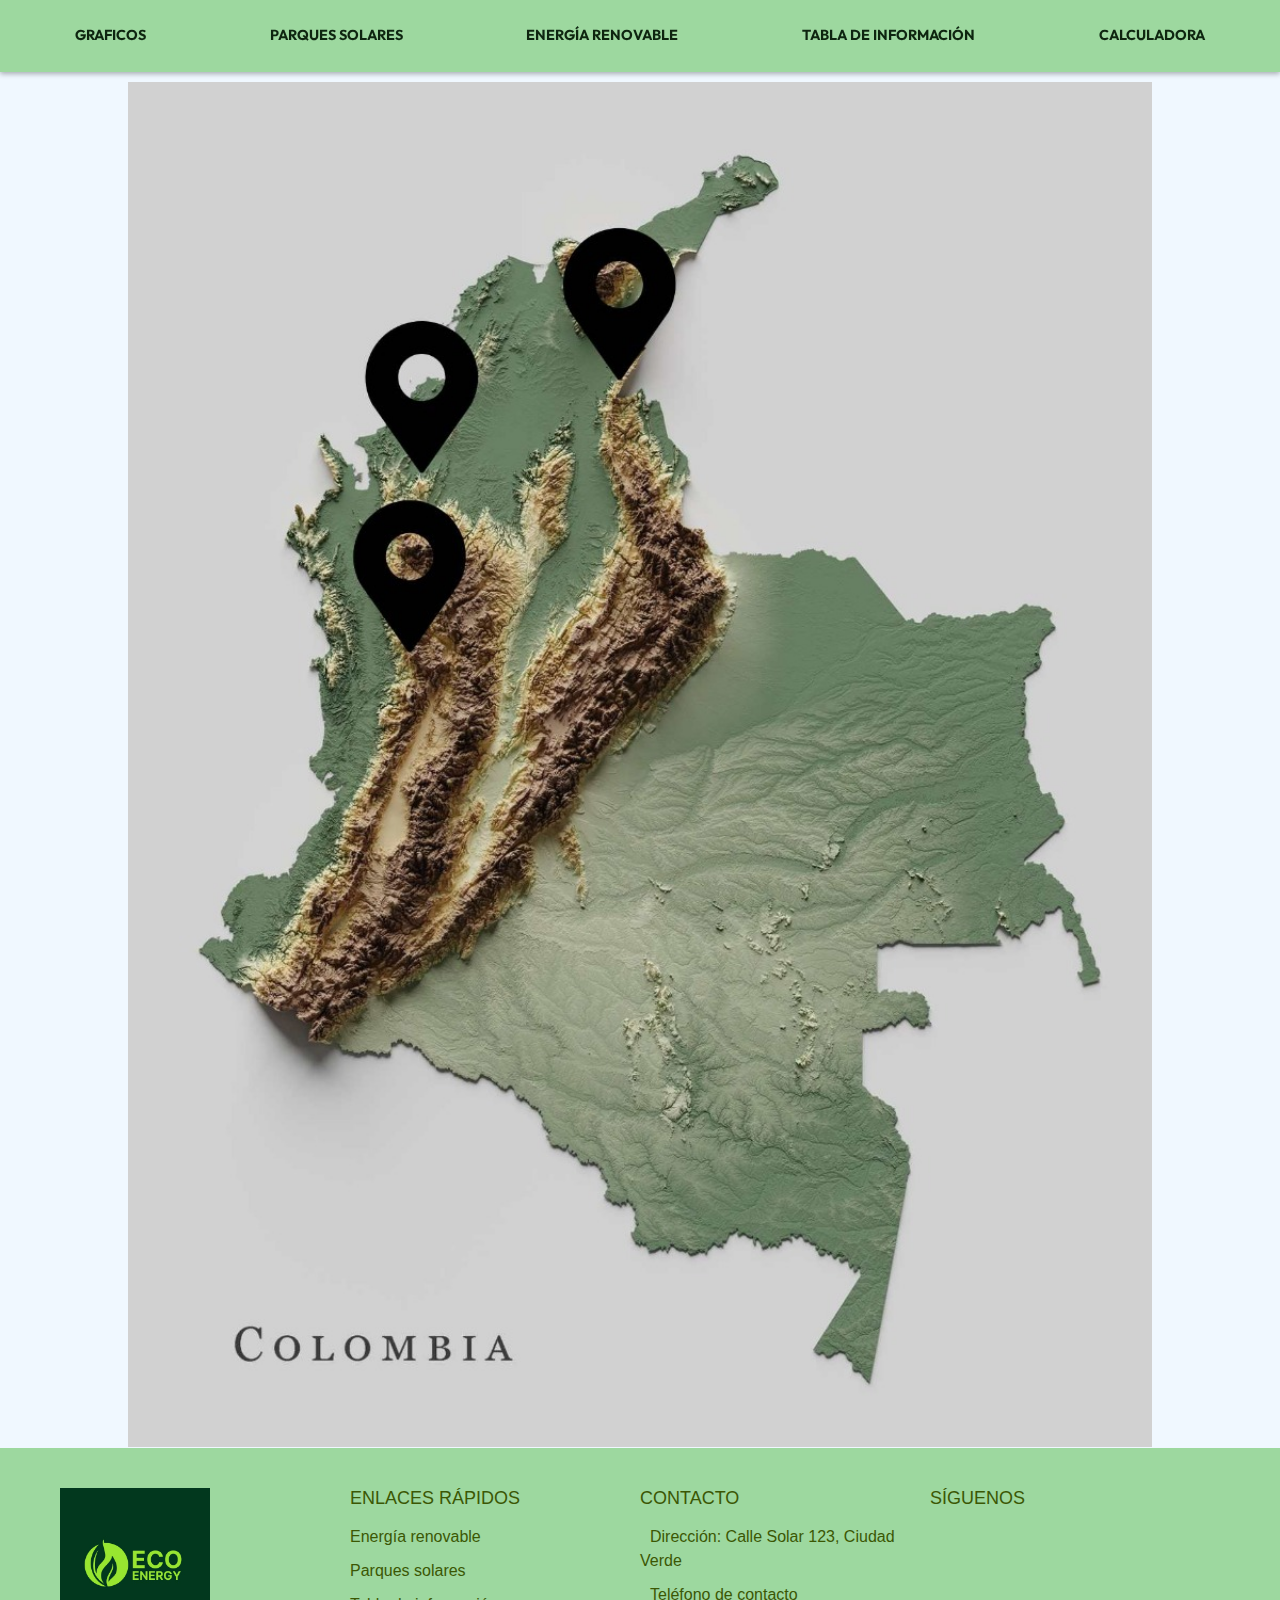
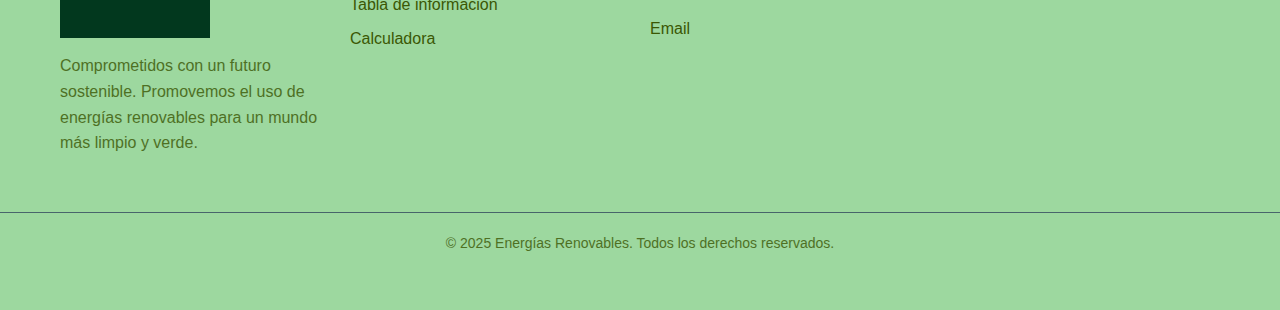
<file: Proyecto de Energias Limpias/Proyecto Energia/Parques.html>
<html lang="en">

<head>
    <meta charset="UTF-8">
    <meta name="viewport" content="width=device-width, initial-scale=1.0">
    <title>Parques solares</title>
    <link rel="website icon" type="png" href="/imagenes/logo footer.jpg">
    <link href="https://cdn.jsdelivr.net/npm/bootstrap@5.3.3/dist/css/bootstrap.min.css" rel="stylesheet"
        integrity="sha384-QWTKZyjpPEjISv5WaRU9OFeRpok6YctnYmDr5pNlyT2bRjXh0JMhjY6hW+ALEwIH" crossorigin="anonymous">

    <link rel="stylesheet" href="https://cdnjs.cloudflare.com/ajax/libs/font-awesome/6.4.0/css/all.min.css"
        integrity="sha512-iecdLmaskl7CVkqkXNQ/ZH/XLlvWZOJyj7Yy7tcenmpD1ypASozpmT/E0iPtmFIB46ZmdtAc9eNBvH0H/ZpiBw=="
        crossorigin="anonymous" referrerpolicy="no-referrer" />

    <link rel="stylesheet" href="index.css" type="text/css">
    <link href="https://fonts.googleapis.com/css2?family=Montserrat:wght@400;700&display=swap" rel="stylesheet">
</head>

<body>
    <header>
        <nav>
            <div id="HeaderEstilo">
                <a href="Graficos.html" id="ainicio">GRAFICOS</a>
                <a href="Parques.html">PARQUES SOLARES</a>
                <a href="Index.html" >ENERGÍA RENOVABLE</a>
                <a href="Tabla.html">TABLA DE INFORMACIÓN</a>
                <a href="calculadora.html">CALCULADORA</a>
            </div>
        </nav>
        <hr id="lineaencabezado">
    </header>
<br>
<br>
<img id="img-mapa" src="imagenes/mapa.jpg" usemap="#image-map">

<map name="image-map">
    <area target="_blank" alt="Parque Solar CESAR" title="Parque Solar CESAR" href="https://www.minenergia.gov.co/es/sala-de-prensa/noticias-index/la-transici%C3%B3n-energ%C3%A9tica-avanza-en-colombia-en-cesar-se-inaugur%C3%B3-el-parque-solar-la-loma-con-387-hect%C3%A1reas-de-paneles-solares/" coords="463,287,393,214,403,143,455,114,500,140,531,177,515,226" shape="poly">
    <area target="_blank" alt="Parque Solar CORDOBA" title="Parque Solar CORDOBA" href="https://www.minenergia.gov.co/es/sala-de-prensa/noticias-index/gobierno-del-cambio-inaugura-parque-solar-fotovoltaico-en-la-uni%C3%B3n-c%C3%B3rdoba/" coords="271,372,198,265,262,206,318,225,341,264,311,339,301,357" shape="poly">
    <area target="_blank" alt="Parque Solar LA DORADA" title="Parque Solar LA DORADA" href="https://www.minenergia.gov.co/es/sala-de-prensa/noticias-index/parque-solar-fotovoltaico-tepuy-entra-en-operaci%C3%B3n-comercial-y-se-suma-al-sistema-interconectado-nacional/" coords="256,377,202,418,206,470,225,505,242,533,280,548,298,517,323,464,324,426,306,397" shape="poly">
</map>



<footer class="footer">
    <div class="footer-container">
        <!-- Sección 1: Logo y descripción -->
        <div class="footer-section">
            <a href="Index.html"><img src="imagenes/logo footer.jpg" alt="Logo Energías Renovables" class="footer-logo"></a>
            <p class="footer-description">
                Comprometidos con un futuro sostenible. Promovemos el uso de energías renovables para un mundo más limpio y verde.
            </p>
        </div>

        <!-- Sección 2: Enlaces rápidos -->
        <div class="footer-section">
            <h3 class="footer-title">Enlaces Rápidos</h3>
            <ul class="footer-links">
                <li><a href="Index.html">Energía renovable</a></li>
                <li><a href="#">Parques solares</a></li>
                <li><a href="Tabla.html">Tabla de información</a></li>
                <li><a href="#">Calculadora</a></li>
            </ul>
        </div>

        <!-- Sección 3: Contacto -->
        <div class="footer-section">
            <h3 class="footer-title">Contacto</h3>
            <ul class="footer-contact">
                <li><i class="fas fa-map-marker-alt"></i> Dirección: Calle Solar 123, Ciudad Verde</li>
                <li><i class="fas fa-phone"></i><a href="tel:+573232510294">Teléfono de contacto</a></li>
                <li><i class="fas fa-envelope"></i><a href="mailto:pipe220472@hotmail.com">Email</a></li>
            </ul>
        </div>

        <!-- Sección 4: Redes Sociales -->
        <div class="footer-section">
            <h3 class="footer-title">Síguenos</h3>
            <div class="footer-social">
                <a href="https://www.facebook.com/" class="social-link"><i class="fab fa-facebook-f"></i></a>
                <a href="https://x.com/" class="social-link"><i class="fab fa-twitter"></i></a>
                <a href="https://www.instagram.com/" class="social-link"><i class="fab fa-instagram"></i></a>
            </div>
        </div>
    </div>

    <!-- Derechos de autor -->
    <div class="footer-bottom">
        <p>&copy; 2025 Energías Renovables. Todos los derechos reservados.</p>
    </div>
</footer>
    <script src="https://cdn.jsdelivr.net/npm/bootstrap@5.3.3/dist/js/bootstrap.bundle.min.js"
        integrity="sha384-YvpcrYf0tY3lHB60NNkmXc5s9fDVZLESaAA55NDzOxhy9GkcIdslK1eN7N6jIeHz"
        crossorigin="anonymous"></script>
    
</body>

</html>
</file>
<file: Proyecto de Energias Limpias/Proyecto Energia/index.css>
@import url('https://fonts.googleapis.com/css2?family=Outfit:wght@100..900&family=Poppins:ital,wght@0,100;0,200;0,300;0,400;0,500;0,600;0,700;0,800;0,900;1,100;1,200;1,300;1,400;1,500;1,600;1,700;1,800;1,900&display=swap');


body {
    margin: 0;
    background-color: #f0f8ff;
}

#lineaencabezado 
{
    border-top: 2.5px solid #3b5704;
}

#tituloheader
{
    color: black;
    margin-top: auto;
    margin-left: 0.5%;
    margin-right: 0.5%;
    font-size: 10%;
}

#HeaderEstilo 
{
    /* Encabezado fijo*/
    position: fixed;
    top: 0;
    left: -5%;
    width: 100%;
    background-color: #9dd89f;
    color: black;
    padding: 10px 20px;
    z-index: 1000; /* esta por encima de otros elementos */
    box-shadow: 0 2px 5px rgba(0, 0, 0, 0.3); /* Sombreado */
    height: 8%;
    cursor: pointer;

    display: flex;
    justify-content: center;
    align-items: center;
    font-family: "Outfit", serif;
    font-size: 18px;
    padding: 1%;
    margin-left: 5%;
    margin-right: 5%;
}

#HeaderEstilo a:hover
{
    transition: background-color 0.5s ease;
    background: #c8eac9;
    border-radius: 20px;
    padding: 5px 30px;
    color: black;
}

#HeaderEstilo a {
    color: #0e2510;
    margin: auto;
    margin-top: auto;
    text-decoration: none;
    font-family: "Outfit", serif;
    font-weight: bold;
    font-size: 80%;
}
#titulo_main{ 
    text-align: center;
}
.container2
{
    position: relative; 
    margin: 20px auto; 
    width: 90%;
    height: auto;
    background: #f0f8ff;
    border-radius: 15px;
}
.container3
{
    position: relative; 
    margin: 20px auto; 
    width: 90%;
    height: auto;
    background: #f0f8ff;
    border-radius: 15px;
}
.container4
{
    position: relative; 
    margin: 20px auto; 
    width: 90%;
    height: auto;
    background: #f0f8ff;
    border-radius: 15px;
}
.container5
{
    position: relative; 
    margin: 20px auto; 
    width: 90%;
    height: auto;
    background: #f0f8ff;
    border-radius: 15px;
}

/*Inicio css tabla y filtros*/
#filtros{
    width: 30%;
    box-sizing: border-box;
    padding: 7px;
    border-radius: 5px;
    display: flex;
    margin-left: 9%;
    font-size: 14px;
}
#filtros label{
    margin-left:20px;
}
#cont_Tablagrande{
    position: relative; 
    margin: 20px auto; 
    width: 80%;
    height:80%;
    box-shadow: 0 10px 30px #dbdbdb;
    border-radius: 15px;
    overflow-y: auto;    
    overflow-x: hidden;
}
/*Fin css tabla y filtros*/


/*Inicio css Carrusel*/
*{
    margin: 0;
    padding: 0;
    box-sizing: border-box;
}
/*Esto aplica para todos los elementos del codigo*/

.container {
    position: relative;
    width: 100%;
    max-width: 100%;
    height: 96%;
    background: #f0f8ff;
    overflow: hidden;
}

.container .slide .item {
    position: absolute;
    top: 50%;
    transform: translate(0, -50%);
    background-position: 50% 50%;
    background-size: cover;
    display: flex;
    transition: 0.5s;
    border-radius: 15px;
}

.slide .item:nth-child(1),
.slide .item:nth-child(2) {
    top: 0%;
    left: 0%;
    transform: translate(0, 0);
    width: 100%;
    height: 99%;
}



.item .content {
    position: absolute;
    top: 50%;
    left: 40%;
    width: 27%;
    text-align: left;
    color: #0e2510;
    transform: translate(0, -50%);
    font-family: system-ui;
    display: none;
}

.slide .item:nth-child(2) .content {
    display: block;
}

.content .name {
    font-size: 400%;
    text-transform: uppercase;
    font-weight: bold;
    opacity: 0;
    animation: animate 1s ease-in-out 1 forwards;
}

.content .des {
    margin-top: 10px;
    margin-bottom: 20px;
    opacity: 0;
    animation: animate 1s ease-in-out 0.3s 1 forwards;
}

.content button {
    padding: 10px 20px;
    border: none;
    cursor: pointer;
    opacity: 0;
    animation: animate 1s ease-in-out 0.6s 1 forwards;
}

@keyframes animate {
    from {
        opacity: 0;
        transform: translate(0, 100px);
        filter: blur(33px);
    }
    to {
        opacity: 1;
        transform: translate(0);
        filter: blur(0);
    }
}

.button {
    width: 100%;
    text-align: center;
    position: absolute;
    bottom: 2%;
}

.button button {
    width: 50px;
    height: 35px;
    border-radius: 20%;
    border: none;
    cursor: pointer;
    margin: 0 5px;
    border: 1px solid #000;
    transition: 0.3s;
}

.button button:hover {
    background: #ababab;
    color: #fff;
}

.content-below {
    margin: 30px auto;
    padding: 20px;
    max-width: 1000px;
    background: #fff;
    box-shadow: 0 4px 8px rgba(0, 0, 0, 0.1);
    border-radius: 10px;
    text-align: center;
}

/*Fin Carrusel*/

/*Inicio de Mostrara div contenido graficos*/

.selector {
    margin-top: 1%;
    display: flex;
    gap: 10px;
    margin-bottom: 20px;
}

.selector button {
    padding: 10px 20px;
    border: none;
    background-color: #9dd89f;
    color: black;
    cursor: pointer;
    border-radius: 5px;
    font-size: small;
    transition: background-color 0.3s;
}

.selector button:hover {
    background-color: #c8eac9;
}

.contenidogr div {
    padding: 20px;
    background-color: white;
    border-radius: 5px;
    box-shadow: 0 2px 5px rgba(0, 0, 0, 0.1);
    width: 50%;
    height: 70%;
    display: none; /* Oculta todo el contenido por defecto */
    margin-left: 20%;
    align-items: center;
}

.info-activa {
    display: block !important; /* Muestra el contenido activo */
}

/*Fin de Mostrara div contenido graficos*/

/* inicio footer */
.footer {
    background-color: #9dd89f; 
    color: #3b5704;
    padding: 40px 0 20px 0;
    font-family: 'Arial', sans-serif;
    margin-top: 1px;
}

.footer-container {
    display: flex;
    flex-wrap: wrap;
    justify-content: space-between;
    max-width: 1200px;
    margin: 0 auto;
    padding: 0 20px;
}

.footer-section {
    flex: 1;
    min-width: 200px;
    margin-bottom: 20px;
}

.footer-logo {
    width: 150px;
    margin-bottom: 15px;
}

.footer-description {
    font-size: 100%;
    line-height: 1.6;
    opacity: 0.8;
    color: #3b5704;
}

.footer-title {
    font-size: 18px;
    margin-bottom: 15px;
    text-transform: uppercase;
    color: #3b5704;
}

.footer-links,
.footer-contact {
    list-style: none;
    padding: 0;
}

.footer-links li,
.footer-contact li {
    margin-bottom: 10px;
}

.footer-links a,
.footer-contact a {
    color: #3b5704;
    text-decoration: none;
    transition: color 0.3s ease;
}

.footer-links a:hover,
.footer-contact a:hover {
    color: #1abc9c; /* Color verde al hacer hover */
}

.footer-contact i {
    margin-right: 10px;
    color: #1abc9c; /* Color verde para los íconos */
}

.footer-social {
    display: flex;
    gap: 20px;
}

.social-link {
    color: #3b5704;
    font-size: 20px;
    transition: color 0.3s ease;
}

.social-link:hover {
    color: #1abc9c; 
}

.footer-bottom {
    text-align: center;
    padding: 20px 0;
    border-top: 1px solid #34495e;
    margin-top: 20px;
    font-size: 14px;
    opacity: 0.8;
}
/*fin footer*/

/*Inicio css de la calculadora*/

/* Contenedor del formulario */
#containercal {
    position: relative;
    background-color: white;
    box-shadow: 0 14px 18px rgba(0, 1, 1, 0.1);
    width: 70%; /* Ancho relativo */
    max-width: 50%; /* Ancho máximo para pantallas grandes */
    margin: 10% auto; /* Centrado horizontal */
    text-align: center;
}

/* Título del formulario */
#div_titulo {
    position: relative;
    background-color: #edffcc;
    padding: 7px;
    font-size: 1.3em;
    width: 100%;
    max-width: 100%;
    text-align: center;
    max-height: 200px;
    overflow-y: auto;
}
#div_contenido{
    position: relative;
    margin-top: 1%;
    padding: 5%;
}

#descripcion {
    position: relative;
    background-color: #edffcc;
    font-size: 0.7em;
    padding: 10px;
    margin-bottom: 20px;
}

/* Etiquetas y campos de entrada */
label {
    display: block;
    margin-bottom: 10px;
    font-size: 1em; 
    color: #333;
}
#escogerEnergia{
    margin-top: 0%;
    margin-left: 0%;
    margin-bottom: 0%;
    padding: 10px;
    margin-bottom: 20px;
    border-radius: 5px;
    font-size: 1em; 
}

select{
    width: 30%;
    border: 1px solid #ccc;
    box-sizing: border-box;
    padding: 7px;
    border-radius: 5px;

}    

input[type="number"] {
    width: 30%;
    padding: 7px;
    margin-bottom: 20px;
    border: 1px solid #ccc;
    border-radius: 5px;
    font-size: 1em; 
    box-sizing: border-box;
}

/* Botón de calcular */
#btncalcular {
    background-color: #edffcc;
    color: black;
    padding: 10px 20px;
    border-radius: 10px;
    font-size: 1em; 
    cursor: pointer;
    transition: background-color 0.3s ease;
    border: none;
    margin-top: 20px;
}

#btncalcular:hover {
    background-color: #9bdb2f;
}

/* Resultado */
#resultado {
    margin-top: 20px;
    font-size: 1.1em;
/*fin css calculadora*/
}
/*css mapa*/
#img-mapa{
    margin-left: 10%;
    width: 80%;
}
</file>
